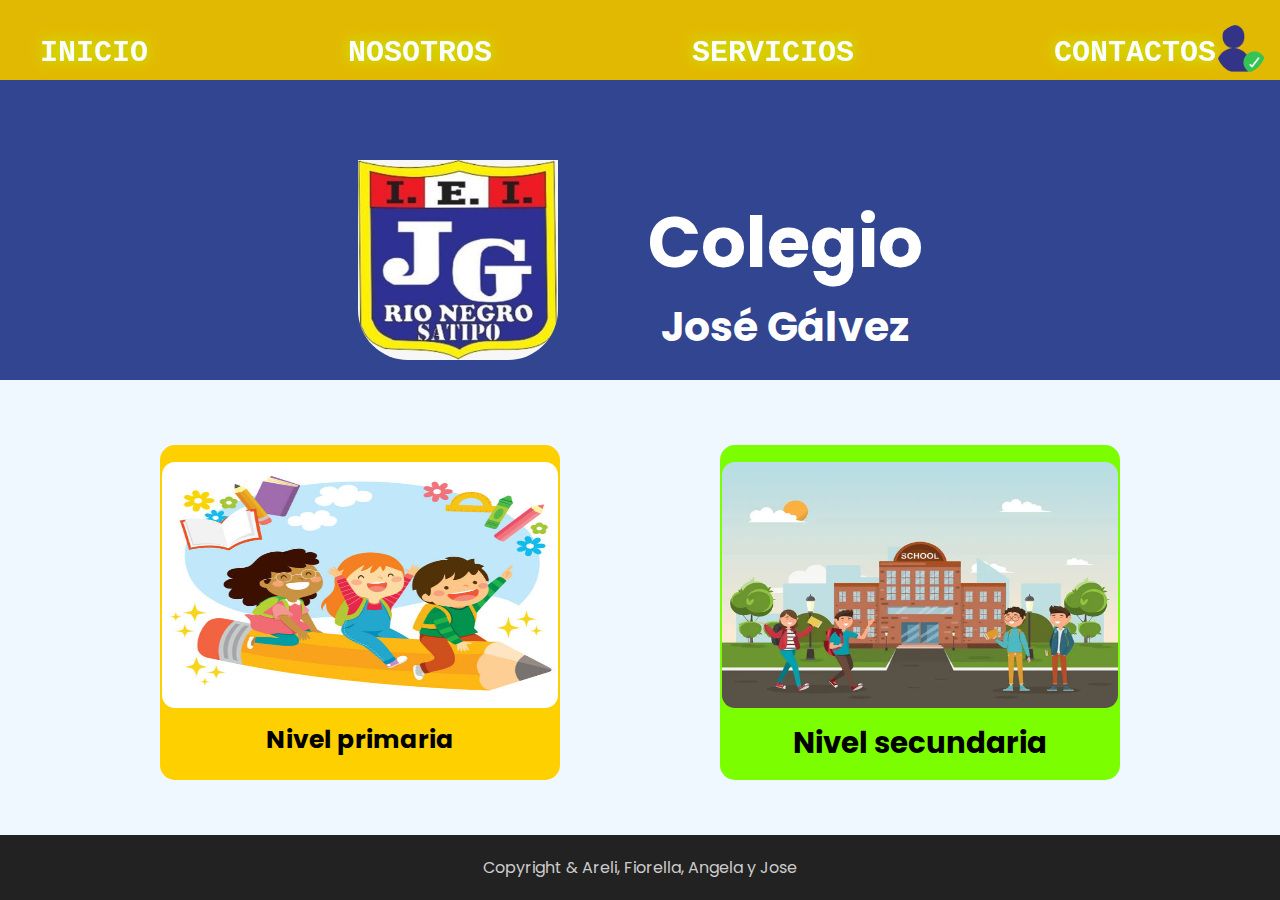
<file: index.html>
<!DOCTYPE html>
<html lang="en">
<head>
    <meta charset="UTF-8">
    <meta name="viewport" content="width=device-width, initial-scale=1.0">
    <title>Colegio Jose Galvez</title>
    <link rel="stylesheet" href="estilos.css">
</head>
<body>
    <header>
        <nav>
            <ul class="nav-list">
                <li><a href="index.html">INICIO</a></li>
                <li><a href="nosotros.html">NOSOTROS</a></li>
                <li><a href="servicios.html">SERVICIOS</a></li>
                <li><a href="contactos.html">CONTACTOS</a></li>
            </ul>
            <!-- Imagen de iniciar sesión con enlace -->
            <div class="login-icon">
                <a href="login.html" title="Iniciar sesión">
                    <img src="img/usuario.png" alt="Iniciar sesión" />
                </a>
            </div>

        </nav>
        <div class="header">
            <div class="img">
                <img src="img/Insignia.jpg" alt="">
            </div>
            <div class="texto">
                <h1>Colegio</h1>
                <h3>José Gálvez</h3>
            </div>
        </div>
    </header>

    <div class="nivel">
        <div class="primaria">
            <a href="index1.html"><img src="img/primaria.jpg" alt=""></a>
            <a href="index1.html">Nivel primaria</a>
        </div>
        <div class="secundaria">
            <a href="index2.html"><img src="img/secundaria.jpg" alt=""></a>
            <a href="index2.html"><h3>Nivel secundaria</h3></a>
        </div>
    </div>
    <!--
    <div class="beneficios">
        <img src="img/beneficios.jpg" alt="">
        <img src="img/beneficios1.png" alt="">
    </div>
    -->
    <footer>
        <p>Copyright & Areli, Fiorella, Angela y Jose</p>
    </footer>
</body>
</html>
</file>
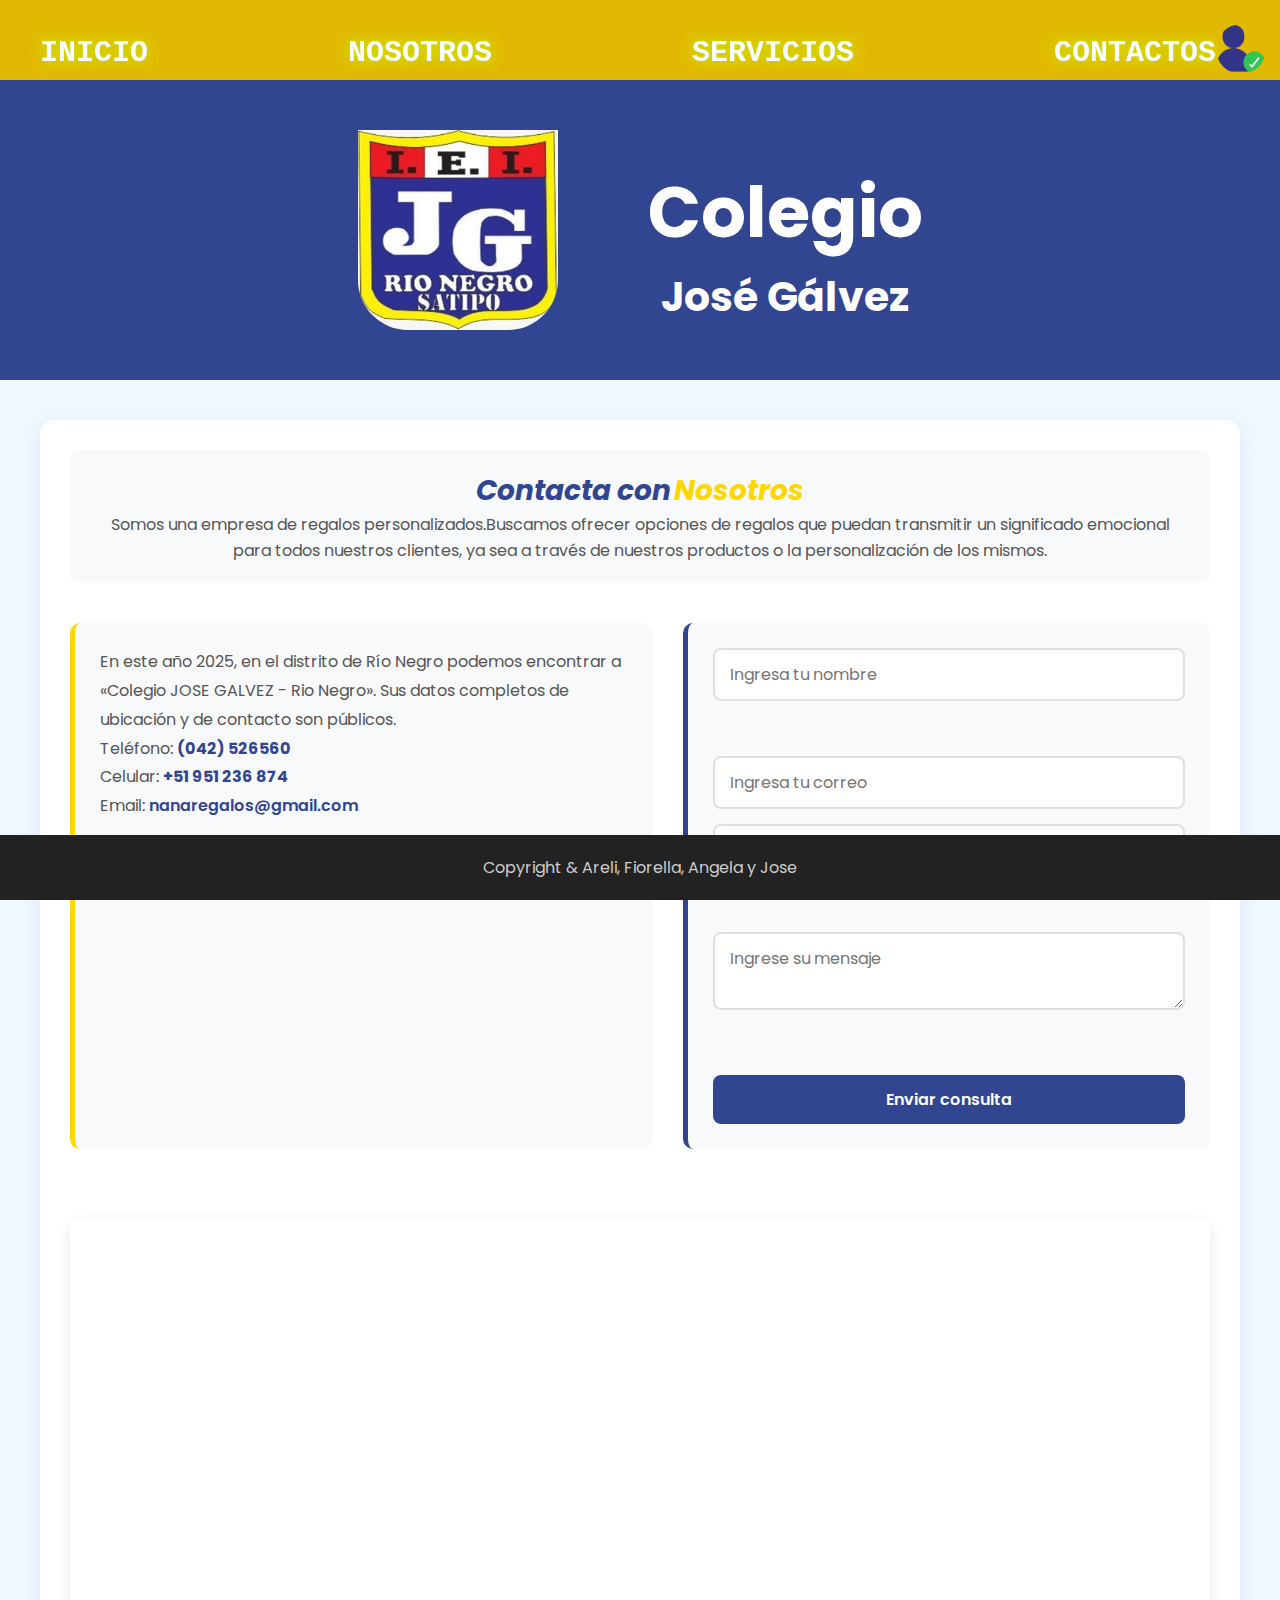
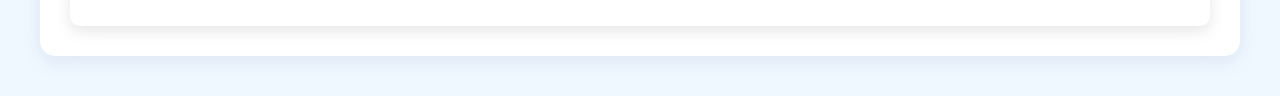
<file: contactos.html>
<!DOCTYPE html>
<html lang="en">
<head>
    <meta charset="UTF-8">
    <meta name="viewport" content="width=device-width, initial-scale=1.0">
    <title>Biblioteca Virtual</title>
    <link rel="stylesheet" href="contactos.css">
</head>
<body>
    <header>
        <nav>
            <ul class="nav-list">
                <li><a href="index.html">INICIO</a></li>
                <li><a href="nosotros.html">NOSOTROS</a></li>
                <li><a href="servicios.html">SERVICIOS</a></li>
                <li><a href="contactos.html">CONTACTOS</a></li>
            </ul>
            <!-- Imagen de iniciar sesión con enlace -->
            <div class="login-icon">
                <a href="login.html" title="Iniciar sesión">
                    <img src="img/usuario.png" alt="Iniciar sesión" />
                </a>
            </div>

        </nav>
        <div class="header">
            <div class="img">
                <img src="img/Insignia.jpg" alt="">
            </div>
            <div class="texto">
                <h1>Colegio</h1>
                <h3>José Gálvez</h3>
            </div>
        </div>
    </header>

    <div class="contenidos-paginas">
		<div class="centro3">
			<h5>
				<em class="encabezados t1">Contacta con</em> 
				<em class="encabezados t2">Nosotros</em>
			</h5>
			<p class="descripcion-pagina">
				Somos una empresa de regalos personalizados.Buscamos ofrecer opciones de regalos
                que puedan transmitir un significado emocional para todos nuestros clientes, ya 
                sea a través de nuestros productos o la personalización de los mismos.
			</p>
        </div>    

		<div id="contenido-nosotros">
				
			<div id="izquierda">
				<p class="descripcion-pagina texto-contacto">
					En este año 2025, en el distrito de Río Negro podemos encontrar a «Colegio JOSE GALVEZ - Rio Negro». Sus datos completos de ubicación y de contacto son públicos.<br>
					Teléfono: <strong>(042) 526560</strong><br>
					Celular: <strong>+51 951 236 874</strong><br>
					Email: <strong><a href="mailto: nanaregalos@gmail.com" class="email-contacto">nanaregalos@gmail.com</a></strong>
				</p>
			</div>	
			<div id="derecha">
				<form action="contactoBD.php" method="POST">
				    <input type="text" name="nombre" id="nombre"
                    placeholder="Ingresa tu nombre" class="nombre-mensaje">
					<br>
					<input type="email" name="correo" id="correo"
                    placeholder="Ingresa tu correo" class="email-asunto">

					<input type="text" name="asunto" id="asunto"
                    placeholder="Ingresa el asunto" class="email-asunto"><br>

					<textarea name="comentario" id="comentario"
                    placeholder="Ingrese su mensaje " class="nombre-mensaje"></textarea><br>

					<input type="submit" name="enviar" value="Enviar consulta">
				</form>
			</div>
				<div id="mapa">
					<iframe src="https://www.google.com/maps/embed?pb=!1m18!1m12!1m3!1d3913.708751571283!2d-74.66432332495175!3d-11.20917138896711!2m3!1f0!2f0!3f0!3m2!1i1024!2i768!4f13.1!3m3!1m2!1s0x910bc752aabe5b3b%3A0xe742a42dcab4af5e!2zQ29sZWdpbyBKb3PDqSBHw6FsdmV6!5e0!3m2!1sen!2spe!4v1744353560405!5m2!1sen!2spe" width="600" height="450" style="border:0;" allowfullscreen="" loading="lazy" referrerpolicy="no-referrer-when-downgrade"></iframe>
				</div>
		</div>
	</div>
    
    <footer>
        <p>Copyright & Areli, Fiorella, Angela y Jose</p>
    </footer>
</file>
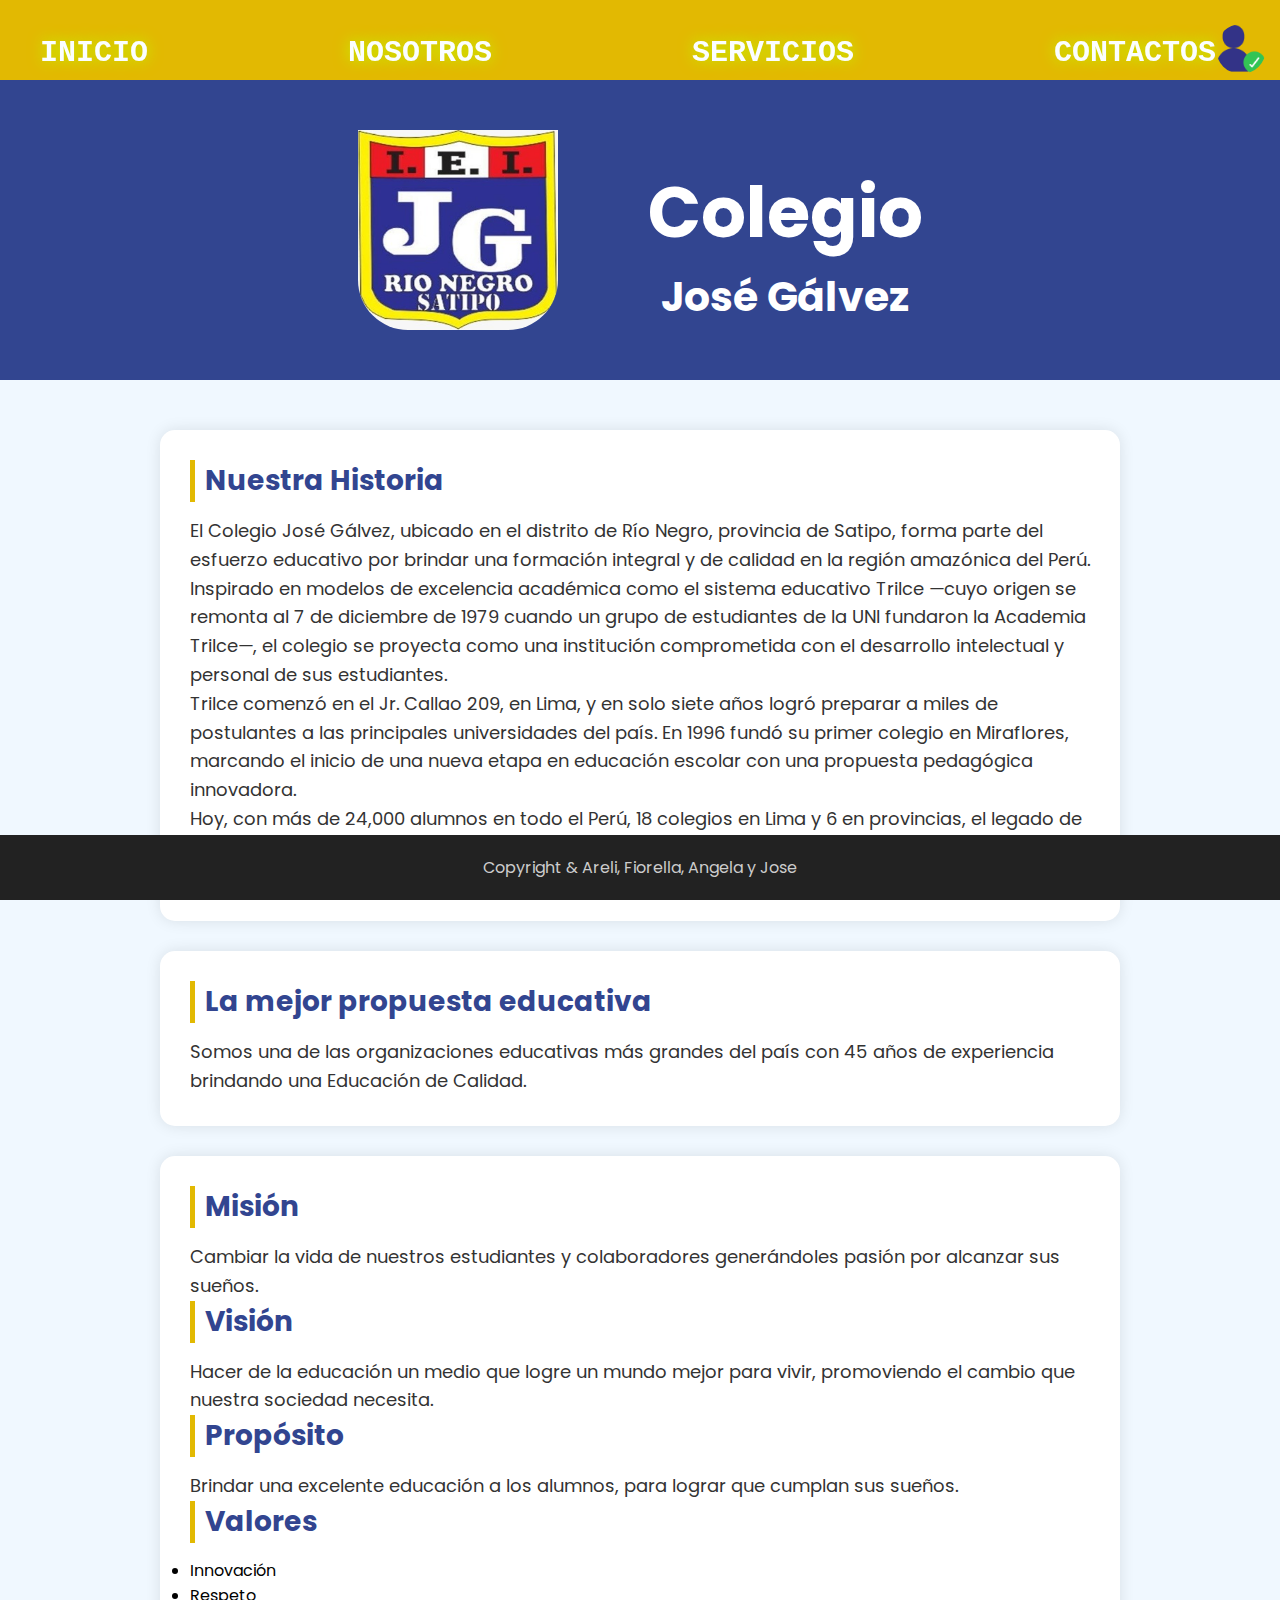
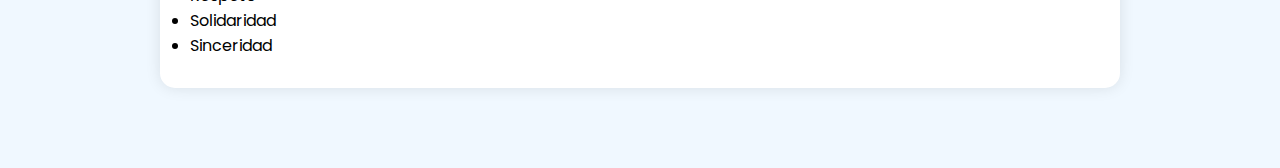
<file: nosotros.html>
<!DOCTYPE html>
<html lang="en">
<head>
        <meta charset="UTF-8">
        <meta name="viewport" content="width=device-width, initial-scale=1.0">
        <title>Nosotros - Colegio José Gálvez</title>
        <link rel="stylesheet" href="nosotros.css">
</head>
<body>
    <header>
        <nav>
            <ul class="nav-list">
                <li><a href="index.html">INICIO</a></li>
                <li><a href="nosotros.html">NOSOTROS</a></li>
                <li><a href="servicios.html">SERVICIOS</a></li>
                <li><a href="contactos.html">CONTACTOS</a></li>
            </ul>
            <!-- Imagen de iniciar sesión con enlace -->
            <div class="login-icon">
                <a href="login.html" title="Iniciar sesión">
                    <img src="img/usuario.png" alt="Iniciar sesión" />
                </a>
            </div>

        </nav>
        <div class="header">
            <div class="img">
                <img src="img/Insignia.jpg" alt="">
            </div>
            <div class="texto">
                <h1>Colegio</h1>
                <h3>José Gálvez</h3>
            </div>
        </div>
    </header>

    <main>
        <section class="historia">
            <h2>Nuestra Historia</h2>
            <p>El Colegio José Gálvez, ubicado en el distrito de Río Negro, provincia de Satipo, forma parte del esfuerzo educativo por brindar una formación integral y de calidad en la región amazónica del Perú.</p>
            <p>Inspirado en modelos de excelencia académica como el sistema educativo Trilce —cuyo origen se remonta al 7 de diciembre de 1979 cuando un grupo de estudiantes de la UNI fundaron la Academia Trilce—, el colegio se proyecta como una institución comprometida con el desarrollo intelectual y personal de sus estudiantes.</p>
            <p>Trilce comenzó en el Jr. Callao 209, en Lima, y en solo siete años logró preparar a miles de postulantes a las principales universidades del país. En 1996 fundó su primer colegio en Miraflores, marcando el inicio de una nueva etapa en educación escolar con una propuesta pedagógica innovadora.</p>
            <p>Hoy, con más de 24,000 alumnos en todo el Perú, 18 colegios en Lima y 6 en provincias, el legado de excelencia de Trilce también inspira instituciones educativas como el Colegio José Gálvez en Satipo, que buscan transformar la educación en cada rincón del país.</p>
        </section>

        <section class="propuesta">
            <h2>La mejor propuesta educativa</h2>
            <p>Somos una de las organizaciones educativas más grandes del país con 45 años de experiencia brindando una Educación de Calidad.</p>
        </section>

        <section class="mision-vision-valores">
            <h2>Misión</h2>
            <p>Cambiar la vida de nuestros estudiantes y colaboradores generándoles pasión por alcanzar sus sueños.</p>

            <h2>Visión</h2>
            <p>Hacer de la educación un medio que logre un mundo mejor para vivir, promoviendo el cambio que nuestra sociedad necesita.</p>

            <h2>Propósito</h2>
            <p>Brindar una excelente educación a los alumnos, para lograr que cumplan sus sueños.</p>

            <h2>Valores</h2>
            <ul>
                <li>Innovación</li>
                <li>Respeto</li>
                <li>Solidaridad</li>
                <li>Sinceridad</li>
            </ul>
        </section>
    </main>

    <footer>
        <p>Copyright & Areli, Fiorella, Angela y Jose</p>
    </footer>
</body>
</html>
</file>
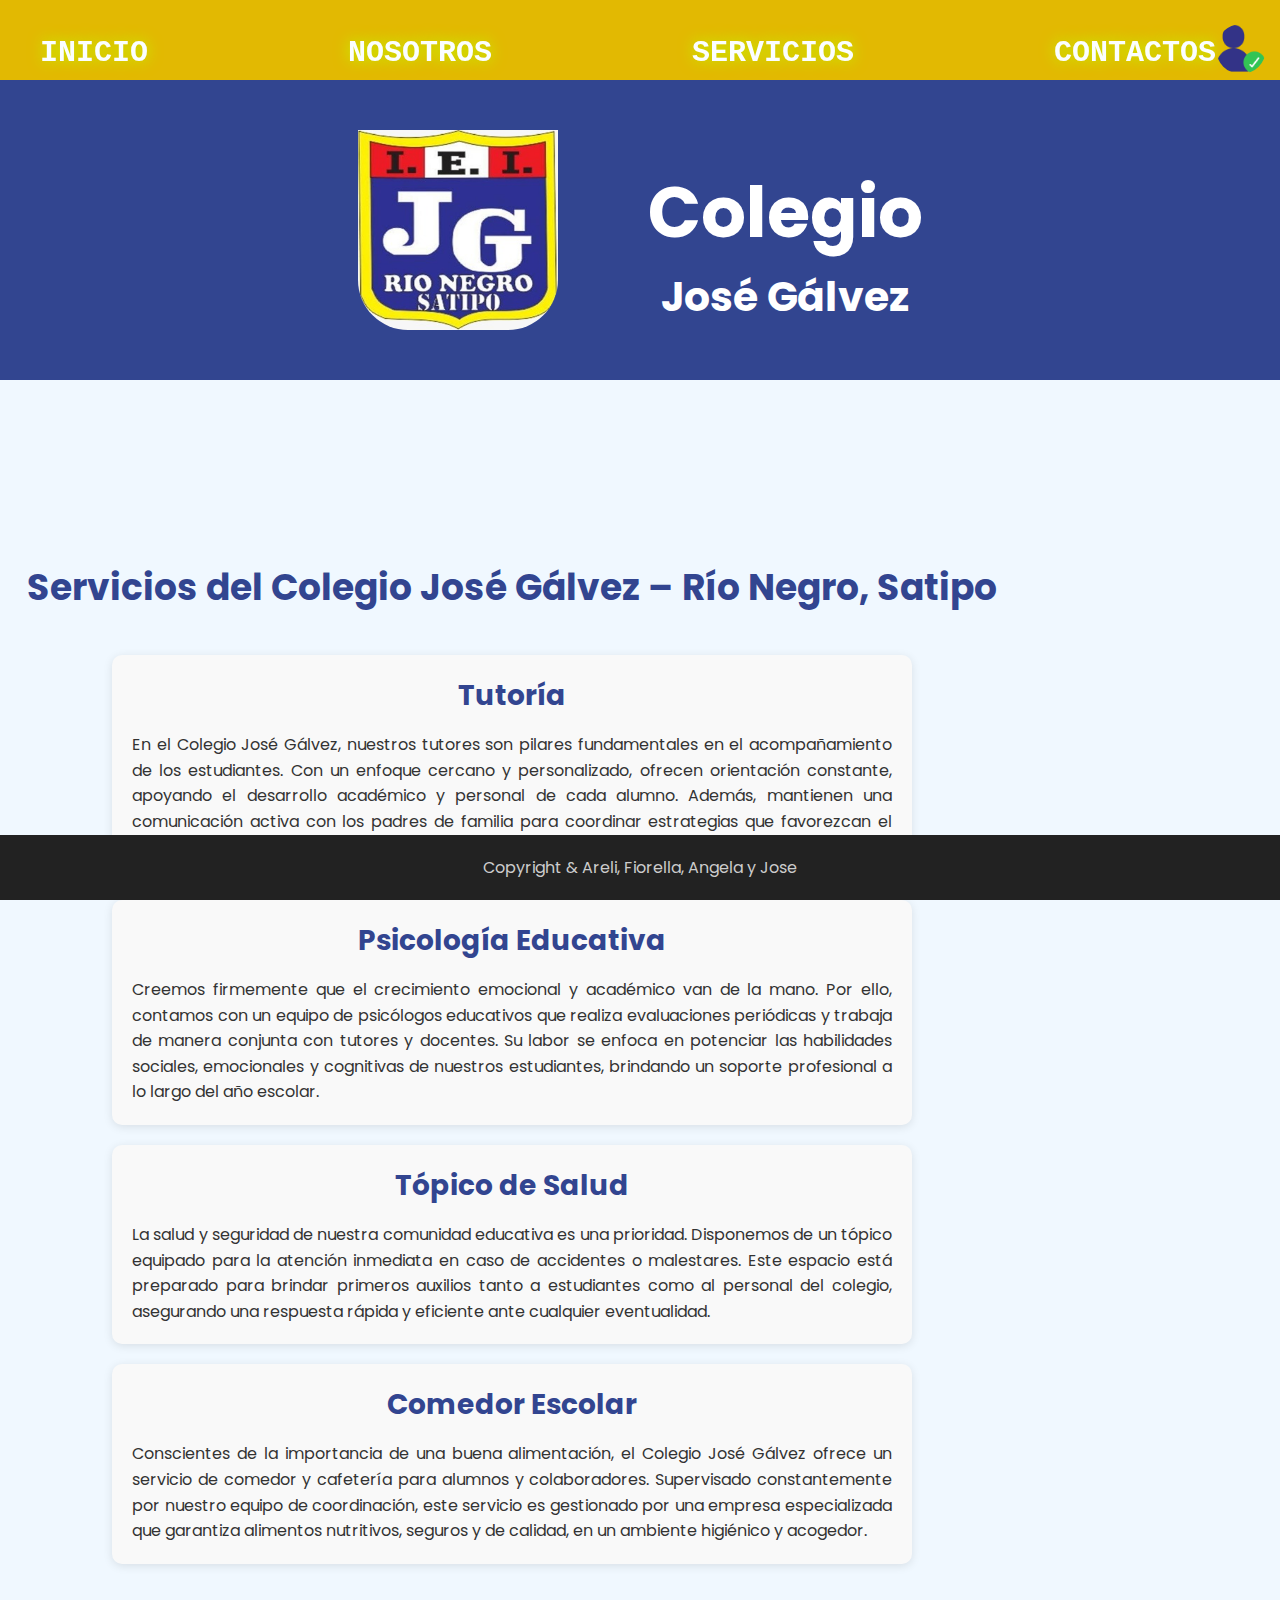
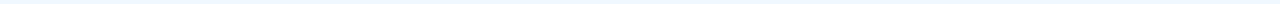
<file: servicios.html>
<!DOCTYPE html>
<html lang="en">
<head>
    <meta charset="UTF-8">
    <meta name="viewport" content="width=device-width, initial-scale=1.0">
    <title>Biblioteca Virtual</title>
    <link rel="stylesheet" href="servicios.css">
</head>
<body>
    <header>
        <nav>
            <ul class="nav-list">
                <li><a href="index.html">INICIO</a></li>
                <li><a href="nosotros.html">NOSOTROS</a></li>
                <li><a href="servicios.html">SERVICIOS</a></li>
                <li><a href="contactos.html">CONTACTOS</a></li>
            </ul>
            <!-- Imagen de iniciar sesión con enlace -->
            <div class="login-icon">
                <a href="login.html" title="Iniciar sesión">
                    <img src="img/usuario.png" alt="Iniciar sesión" />
                </a>
            </div>

        </nav>
        <div class="header">
            <div class="img">
                <img src="img/Insignia.jpg" alt="">
            </div>
            <div class="texto">
                <h1>Colegio</h1>
                <h3>José Gálvez</h3>
            </div>
        </div>
    </header>

    <main>
        <section class="servicios">
            <h2>Servicios del Colegio José Gálvez – Río Negro, Satipo</h2>

            <article class="servicio">
                <h3>Tutoría</h3>
                <p>En el Colegio José Gálvez, nuestros tutores son pilares fundamentales en el acompañamiento de los estudiantes. Con un enfoque cercano y personalizado, ofrecen orientación constante, apoyando el desarrollo académico y personal de cada alumno. Además, mantienen una comunicación activa con los padres de familia para coordinar estrategias que favorezcan el bienestar y el progreso integral de los estudiantes.</p>
            </article>

            <article class="servicio">
                <h3>Psicología Educativa</h3>
                <p>Creemos firmemente que el crecimiento emocional y académico van de la mano. Por ello, contamos con un equipo de psicólogos educativos que realiza evaluaciones periódicas y trabaja de manera conjunta con tutores y docentes. Su labor se enfoca en potenciar las habilidades sociales, emocionales y cognitivas de nuestros estudiantes, brindando un soporte profesional a lo largo del año escolar.</p>
            </article>

            <article class="servicio">
                <h3>Tópico de Salud</h3>
                <p>La salud y seguridad de nuestra comunidad educativa es una prioridad. Disponemos de un tópico equipado para la atención inmediata en caso de accidentes o malestares. Este espacio está preparado para brindar primeros auxilios tanto a estudiantes como al personal del colegio, asegurando una respuesta rápida y eficiente ante cualquier eventualidad.</p>
            </article>

            <article class="servicio">
                <h3>Comedor Escolar</h3>
                <p>Conscientes de la importancia de una buena alimentación, el Colegio José Gálvez ofrece un servicio de comedor y cafetería para alumnos y colaboradores. Supervisado constantemente por nuestro equipo de coordinación, este servicio es gestionado por una empresa especializada que garantiza alimentos nutritivos, seguros y de calidad, en un ambiente higiénico y acogedor.</p>
            </article>
        </section>
    </main>

    <footer>
        <p>Copyright & Areli, Fiorella, Angela y Jose</p>
    </footer>
</body>
</html>
</file>
<file: estilos.css>
@import url('https://fonts.googleapis.com/css2?family=Poppins:wght@400;500;600;700&display=swap');

/* ====== BASE ===== */
*{
    margin: 0;
    padding: 0;
    box-sizing: border-box;
    font-family: 'Poppins', sans-serif;
}
body {
    background-color: aliceblue;
}
header{
    background-color: #324590;
    color: white;
}
header .texto{
    margin-top: 80px;
    margin-bottom: 30px;
    font-size: 35px;
    text-align: center;
}
.header {
    justify-content: center;
    display: flex;
    gap: 90px;
    margin-top: 80px;
    height: 300px;
}
header img{
    width: 200px;
    height: 200px;
    margin-top: 50px;
    margin-bottom: 25px;
    border-bottom-left-radius: 50px;
    border-bottom-right-radius: 50px;
}
/* Contenedor del nav ajustado con ícono a la derecha */
nav {
    position: fixed;
    top: 0;
    width: 100%;
    z-index: 999;
    display: flex;
    justify-content: space-evenly;
    align-items: center;
    background-color: #e2b902;
    height: 80px;
    padding: 0 40px;
}

/* Lista de navegación centrada */
.nav-list {
    list-style: none;
    display: flex;
    gap: 200px;
}

/* Ítems del menú */
.nav-list li {
    margin-top: 25px;
}

.nav-list a {
    text-decoration: none;
    color: rgb(251, 254, 255);
    text-shadow: 0 0 15px #c0ff04;
    font-size: 30px;
    font-weight: 900;
    font-family: 'Courier New', Courier, monospace;
}

.login-icon img {
    width: 50px;
    height: 50px;
    border-radius: 50%;
    object-fit: cover;
    transition: transform 0.3s ease;
}

.login-icon img:hover {
    transform: scale(1.1);
}


.nivel {
    justify-content: space-evenly;
    display: flex;
    margin-top: 50px;
    margin-bottom: 60px;
    text-align: center;
    font-size: 20px;
}
.nivel a{
    text-decoration: none;
    color: black;
    font-size: 25px;
    font-weight: bold;
}
.nivel .primaria:hover{
    box-shadow: 0 0 60px #bbff00;
    -webkit-transform: scale(1.13);
    transition: 1s;
    transform: 3s;
    overflow: hidden;
}
.nivel .secundaria:hover{
    box-shadow: 0 0 60px #01fd2f;
    -webkit-transform: scale(1.1);
    transition: 1s;
    transform: 3s;
    overflow: hidden;
}
.primaria img{
    width: 400px;
    height: 250px;
    border: 2px solid #ffd000;
    border-radius: 15px;
}
.primaria{
    background-color: #ffd000;
    border-radius: 15px;
    width: 400px;
}
.secundaria img{
    width: 400px;
    height: 250px;
    border: 2px solid #7bff00;
    border-radius: 15px;
}
.secundaria{
    background-color: #7bff00;
    border-radius: 15px;
}

footer {
    background-color: #222;
    color: #ccc;
    text-align: center;
    padding: 20px 0;
    position: fixed;
    bottom: 0;
    width: 100%;
}
/*Estilos del index2.html*/
.grados{
    margin-top: 200px;
    justify-content: center;
    display: flex;
    margin: 200px auto 0 auto;
    gap: 20px;
    text-align: center;
    height: 80px;
    font-family: 'Courier New', Courier, monospace;
    font-weight: 600;
    padding: 10px auto 10px auto;
}
.titulo {
    text-align: center;
}
div {
    padding: 15px 0 15px 0;
    border-radius: 20px;
}
.item1 {
    background-color: #2060d7;
    width: 200px;
}
.item2 {
    background-color: #c0ff04;
    width: 200px;
}
.item3 {
    background-color: aqua;
    width: 200px;
}
.item4 {
    background-color: coral;
    width: 200px;
}
.item5 {
    background-color: blueviolet;
    width: 200px;
}
.item6 {
    background-color: darkseagreen;
    width: 200px;
}
</file>
<file: contactos.css>
@import url('https://fonts.googleapis.com/css2?family=Poppins:wght@400;500;600;700&display=swap');

/* ====== BASE ===== */
*{
    margin: 0;
    padding: 0;
    box-sizing: border-box;
    font-family: 'Poppins', sans-serif;
}
body {
    background-color: aliceblue;
}
header{
    background-color: #324590;
    color: white;
}
header .texto{
    margin-top: 80px;
    margin-bottom: 30px;
    font-size: 35px;
    text-align: center;
}
.header {
    justify-content: center;
    display: flex;
    gap: 90px;
    margin-top: 80px;
    height: 300px;
}
header img{
    width: 200px;
    height: 200px;
    margin-top: 50px;
    margin-bottom: 25px;
    border-bottom-left-radius: 50px;
    border-bottom-right-radius: 50px;
}
/* Contenedor del nav ajustado con ícono a la derecha */
nav {
    position: fixed;
    top: 0;
    width: 100%;
    z-index: 999;
    display: flex;
    justify-content: space-evenly;
    align-items: center;
    background-color: #e2b902;
    height: 80px;
    padding: 0 40px;
}

/* Lista de navegación centrada */
.nav-list {
    list-style: none;
    display: flex;
    gap: 200px;
}

/* Ítems del menú */
.nav-list li {
    margin-top: 25px;
}

.nav-list a {
    text-decoration: none;
    color: rgb(251, 254, 255);
    text-shadow: 0 0 15px #c0ff04;
    font-size: 30px;
    font-weight: 900;
    font-family: 'Courier New', Courier, monospace;
}

.login-icon img {
    width: 50px;
    height: 50px;
    border-radius: 50%;
    object-fit: cover;
    transition: transform 0.3s ease;
}

.login-icon img:hover {
    transform: scale(1.1);
}

/*------- PÁGINA DE CONTACTO ------*/
.contenidos-paginas {
    max-width: 1200px;
    margin: 40px auto;
    padding: 30px;
    background-color: white;
    border-radius: 15px;
    box-shadow: 0 5px 20px rgba(50, 69, 144, 0.1);
}

.centro3 {
    text-align: center;
    margin-bottom: 40px;
    padding: 20px;
    background-color: #f8f9fa;
    border-radius: 10px;
}

.encabezados {
    font-size: 28px;
    font-weight: 700;
}

.encabezados.t1 {
    color: #324590; /* Azul */
}

.encabezados.t2 {
    color: #FFD700; /* Amarillo */
}

.descripcion-pagina {
    font-size: 16px;
    line-height: 1.6;
    color: #555;
}

/* CONTENIDO NOSOTROS */
#contenido-nosotros {
    display: flex;
    justify-content: space-between;
    flex-wrap: wrap;
    gap: 30px;
    margin-top: 40px;
}

#izquierda {
    flex: 1;
    min-width: 300px;
    padding: 25px;
    background-color: #f8f9fa;
    border-radius: 10px;
    border-left: 5px solid #FFD700;
}

#derecha {
    flex: 1;
    min-width: 300px;
}

.texto-contacto {
    font-size: 16px;
    color: #555;
    line-height: 1.8;
}

.texto-contacto strong {
    color: #324590;
}

.email-contacto {
    color: #324590;
    font-weight: 600;
    text-decoration: none;
    transition: all 0.3s ease;
}

.email-contacto:hover {
    color: #FFD700;
    text-decoration: underline;
}

/* FORMULARIO */
form {
    display: flex;
    flex-direction: column;
    gap: 15px;
    padding: 25px;
    background-color: #f8f9fa;
    border-radius: 10px;
    border-left: 5px solid #324590;
}

input[type="text"],
input[type="email"],
textarea {
    width: 100%;
    padding: 12px 15px;
    border: 2px solid #e0e0e0;
    border-radius: 8px;
    font-size: 16px;
    transition: all 0.3s ease;
}

input[type="text"]:focus,
input[type="email"]:focus,
textarea:focus {
    border-color: #FFD700;
    outline: none;
    box-shadow: 0 0 0 3px rgba(255, 215, 0, 0.2);
}

input[type="submit"] {
    background-color: #324590;
    color: white;
    border: none;
    padding: 12px 25px;
    font-size: 16px;
    font-weight: 600;
    border-radius: 8px;
    cursor: pointer;
    transition: all 0.3s ease;
    margin-top: 10px;
}

input[type="submit"]:hover {
    background-color: #FFD700;
    color: #324590;
    transform: translateY(-2px);
    box-shadow: 0 4px 8px rgba(0, 0, 0, 0.1);
}

/* MAPA */
#mapa {
    width: 100%;
    margin-top: 40px;
    border-radius: 10px;
    overflow: hidden;
    box-shadow: 0 5px 15px rgba(0, 0, 0, 0.1);
}

#mapa iframe {
    width: 100%;
    height: 400px;
    border: none;
}

footer {
    background-color: #222;
    color: #ccc;
    text-align: center;
    padding: 20px 0;
    position: fixed;
    bottom: 0;
    width: 100%;
}

/* RESPONSIVE */
@media (max-width: 768px) {
    .nav-list {
        gap: 30px;
    }
    
    .header {
        flex-direction: column;
        gap: 20px;
        height: auto;
    }
    
    #contenido-nosotros {
        flex-direction: column;
    }
    
    #mapa {
        margin-top: 30px;
    }
}
</file>
<file: nosotros.css>
@import url('https://fonts.googleapis.com/css2?family=Poppins:wght@400;500;600;700&display=swap');

/* ====== BASE ===== */
* {
    margin: 0;
    padding: 0;
    box-sizing: border-box;
    font-family: 'Poppins', sans-serif;
}

body {
    background-color: aliceblue;
}

/* ====== HEADER ===== */
header {
    background-color: #324590;
    color: white;
}

header .texto {
    margin-top: 80px;
    margin-bottom: 30px;
    font-size: 35px;
    text-align: center;
}

.header {
    justify-content: center;
    display: flex;
    gap: 90px;
    margin-top: 80px;
    height: 300px;
}

header img {
    width: 200px;
    height: 200px;
    margin-top: 50px;
    margin-bottom: 25px;
    border-bottom-left-radius: 50px;
    border-bottom-right-radius: 50px;
}

/* ====== NAV ===== */
nav {
    position: fixed;
    top: 0;
    width: 100%;
    z-index: 999;
    display: flex;
    justify-content: space-evenly;
    align-items: center;
    background-color: #e2b902;
    height: 80px;
    padding: 0 40px;
}

.nav-list {
    list-style: none;
    display: flex;
    gap: 200px;
}

.nav-list li {
    margin-top: 25px;
}

.nav-list a {
    text-decoration: none;
    color: rgb(251, 254, 255);
    text-shadow: 0 0 15px #c0ff04;
    font-size: 30px;
    font-weight: 900;
    font-family: 'Courier New', Courier, monospace;
}

.login-icon img {
    width: 50px;
    height: 50px;
    border-radius: 50%;
    object-fit: cover;
    transition: transform 0.3s ease;
}

.login-icon img:hover {
    transform: scale(1.1);
}

/* ====== CONTENIDO PRINCIPAL ===== */
main {
    max-width: 1000px;
    margin: 30px auto;
    padding: 20px;
}

section {
    background: #ffffff;
    padding: 30px;
    border-radius: 15px;
    margin-bottom: 30px;
    box-shadow: 0 0 15px rgba(0, 0, 0, 0.1);
}

section h2 {
    color: #324590;
    font-size: 28px;
    margin-bottom: 15px;
    border-left: 5px solid #e2b902;
    padding-left: 10px;
}

section p {
    font-size: 18px;
    color: #333;
    line-height: 1.6;
}

/* ====== FOOTER ===== */
footer {
    background-color: #222;
    color: #ccc;
    text-align: center;
    padding: 20px 0;
    position: fixed;
    bottom: 0;
    width: 100%;
}
</file>
<file: servicios.css>
@import url('https://fonts.googleapis.com/css2?family=Poppins:wght@400;500;600;700&display=swap');

/* ====== BASE ===== */
* {
    margin: 0;
    padding: 0;
    box-sizing: border-box;
    font-family: 'Poppins', sans-serif;
}

body {
    background-color: aliceblue;
}

/* ====== HEADER ===== */
header {
    background-color: #324590;
    color: white;
}

header .texto {
    margin-top: 80px;
    margin-bottom: 30px;
    font-size: 35px;
    text-align: center;
}

.header {
    justify-content: center;
    display: flex;
    gap: 90px;
    margin-top: 80px;
    height: 300px;
}

header img {
    width: 200px;
    height: 200px;
    margin-top: 50px;
    margin-bottom: 25px;
    border-bottom-left-radius: 50px;
    border-bottom-right-radius: 50px;
}

/* ====== NAV ===== */
nav {
    position: fixed;
    top: 0;
    width: 100%;
    z-index: 999;
    display: flex;
    justify-content: space-evenly;
    align-items: center;
    background-color: #e2b902;
    height: 80px;
    padding: 0 40px;
}

.nav-list {
    list-style: none;
    display: flex;
    gap: 200px;
}

.nav-list li {
    margin-top: 25px;
}

.nav-list a {
    text-decoration: none;
    color: rgb(251, 254, 255);
    text-shadow: 0 0 15px #c0ff04;
    font-size: 30px;
    font-weight: 900;
    font-family: 'Courier New', Courier, monospace;
}

.login-icon img {
    width: 50px;
    height: 50px;
    border-radius: 50%;
    object-fit: cover;
    transition: transform 0.3s ease;
}

.login-icon img:hover {
    transform: scale(1.1);
}

/* ====== SERVICIOS ===== */
main {
    padding: 60px 20px 20px;
    width: 80%;
    max-width: 1200px;
    margin-top: 120px;
    text-align: center;
}

.servicios h2 {
    font-size: 36px;
    font-weight: bold;
    color: #324590;
    margin-bottom: 40px;
}

.servicio {
    background-color: #f9f9f9;
    margin: 20px auto;
    padding: 20px;
    border-radius: 10px;
    box-shadow: 0 2px 10px rgba(0, 0, 0, 0.1);
    max-width: 800px;
    width: 100%;
}

.servicio h3 {
    font-size: 28px;
    color: #324590;
    margin-bottom: 15px;
}

.servicio p {
    font-size: 16px;
    color: #333;
    line-height: 1.6;
    text-align: justify;
}

/* ====== FOOTER ===== */
footer {
    background-color: #222;
    color: #ccc;
    text-align: center;
    padding: 20px 0;
    position: fixed;
    bottom: 0;
    width: 100%;
}
</file>
